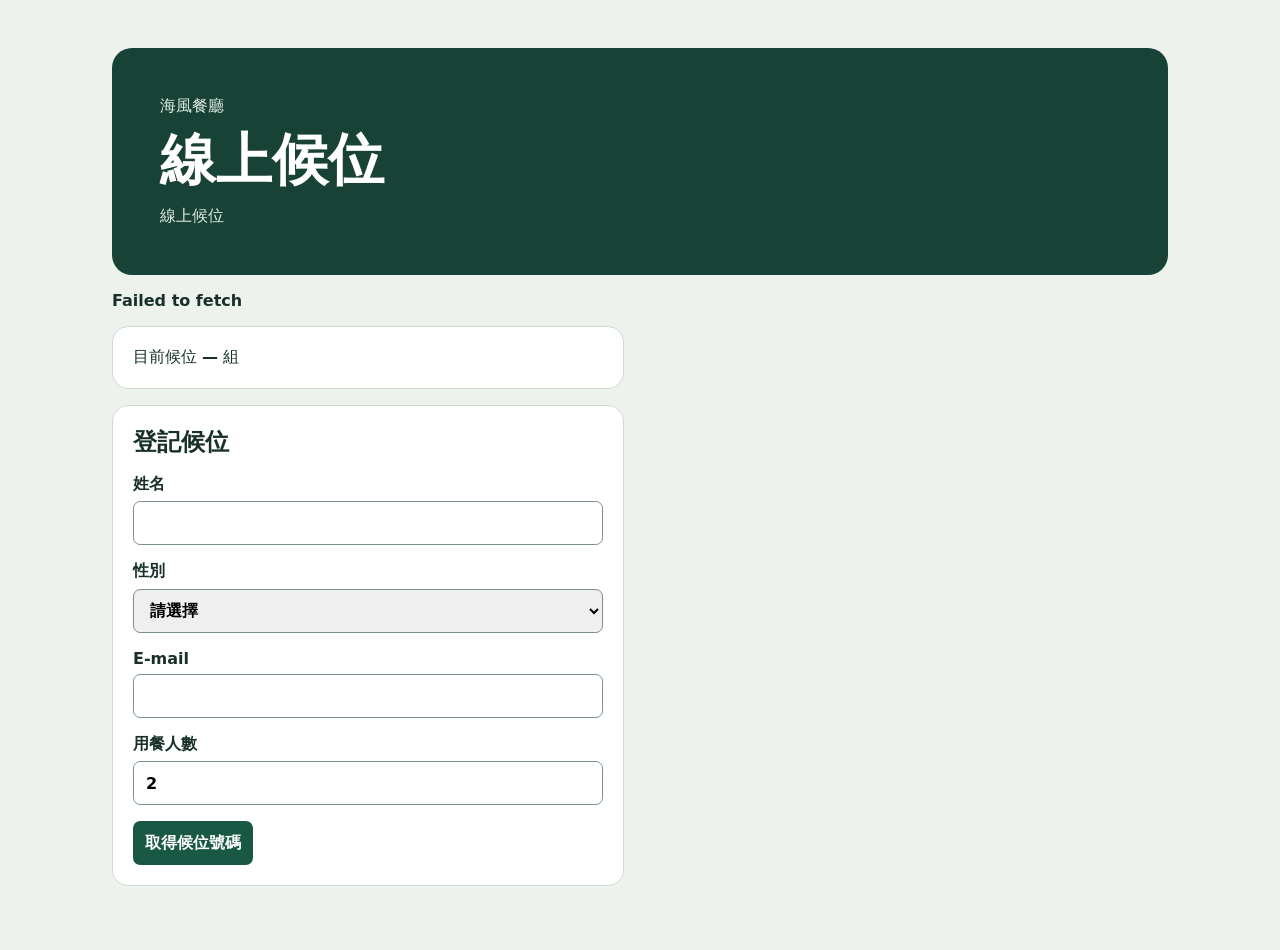
<file: waitlist/index.html>
<!doctype html>
<html lang="zh-Hant">
<head>
<meta charset="utf-8">
<meta name="viewport" content="width=device-width, initial-scale=1">
<title>線上候位｜海風餐廳</title>
<link rel="stylesheet" href="waitlist.css">
<script defer src="app.js"></script>
</head>
<body><main>
<header><p id="restaurant"></p><h1>線上候位</h1><p id="mode"></p></header>
<p id="message" role="status"></p>
<section class="summary">目前候位 <strong id="count">—</strong> 組</section>
<form class="card" id="join">
<h2>登記候位</h2>
<label>姓名<input name="name" maxlength="40" autocomplete="name" required></label>
<label>性別<select name="gender" required><option value="">請選擇</option><option>男</option><option>女</option><option>不透露</option></select></label>
<label>E-mail<input name="email" type="email" maxlength="160" autocomplete="email" required></label>
<label>用餐人數<input name="party_size" type="number" min="1" max="20" value="2" required></label>
<button type="submit">取得候位號碼</button>
</form>
<section class="card" id="ticket" hidden>
<h2>你的候位號碼</h2><strong class="number" id="number"></strong>
<p id="status"></p><p>前面還有 <strong id="ahead"></strong> 組 · 用餐 <strong id="party"></strong> 人</p>
<small>每 5 秒更新。輪到時請留意 E-mail。</small>
</section>
</main></body></html>
</file>
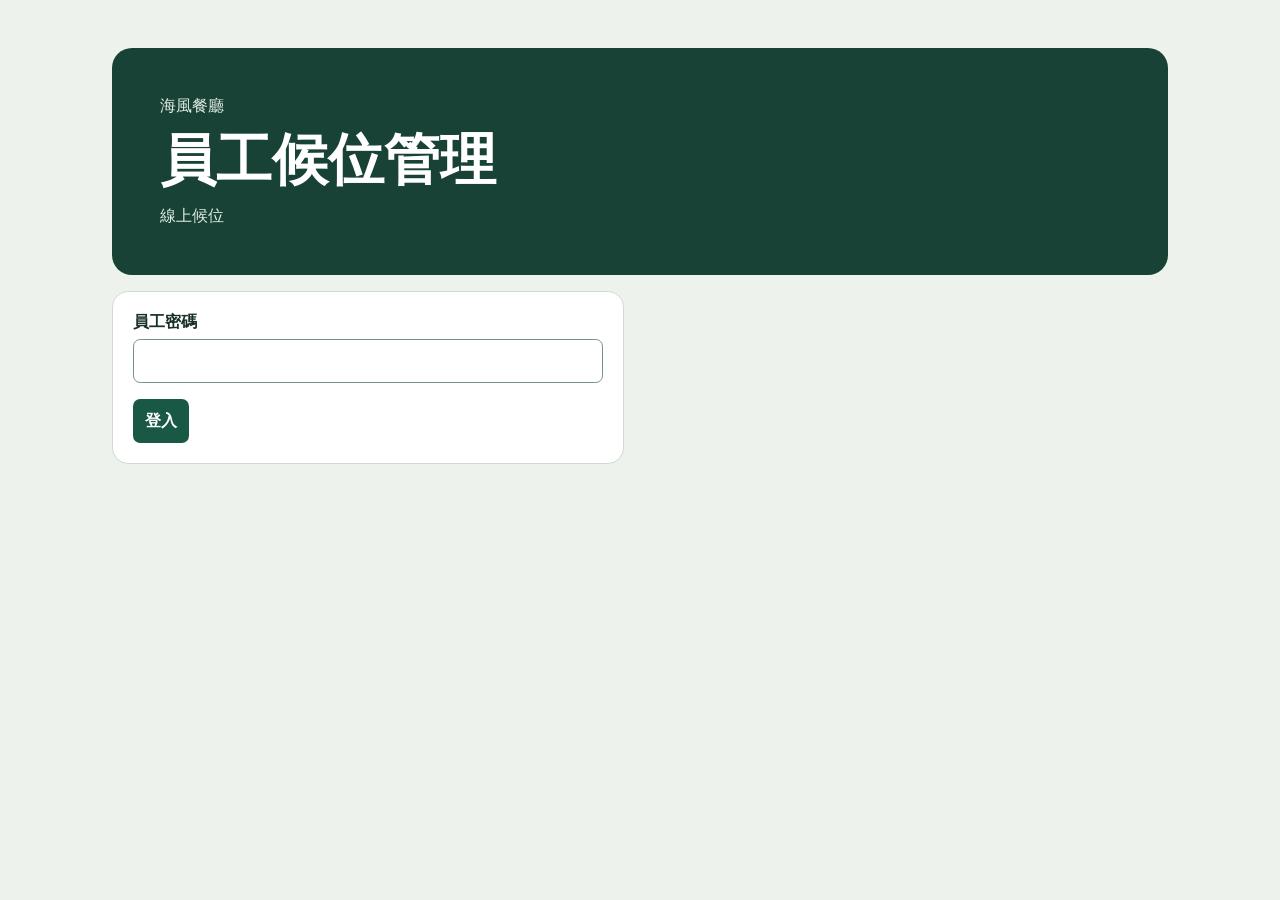
<file: waitlist/staff.html>
<!doctype html>
<html lang="zh-Hant">
<head>
<meta charset="utf-8">
<meta name="viewport" content="width=device-width, initial-scale=1">
<title>員工候位管理｜海風餐廳</title>
<link rel="stylesheet" href="waitlist.css">
<script defer src="app.js"></script>
</head>
<body>
<main>
<header><p id="restaurant"></p><h1>員工候位管理</h1><p id="mode"></p></header>
<p id="message" role="status"></p>
<form class="card" id="login">
  <label>員工密碼<input id="password" type="password" required></label>
  <button type="submit">登入</button>
</form>
<section class="card" id="dashboard" hidden>
  <div class="bar"><h2>目前候位 <span id="count"></span> 組</h2><button id="logout">登出</button></div>
  <p id="empty">目前沒有候位。</p>
  <div class="table"><table><thead><tr><th>號碼</th><th>姓名</th><th>性別</th><th>E-mail</th><th>人數</th><th>狀態</th><th>登記時間</th><th>操作</th></tr></thead><tbody id="rows"></tbody></table></div>
</section>
</main>
</body>
</html>
</file>
<file: waitlist/waitlist.css>
:root { font-family: system-ui, sans-serif; color:#182f2a; background:#edf3ec; color-scheme:light; }
* { box-sizing:border-box; }
body { margin:0; }
main { max-width:72rem; margin:auto; padding:clamp(1rem,4vw,3rem); }
header { background:#194237; color:white; border-radius:1.25rem; padding:clamp(1.25rem,5vw,3rem); }
header p { margin:0; color:#e0ece2; }
h1 { margin:.4rem 0; font-size:clamp(2rem,5vw,3.5rem); }
h2 { margin:0 0 1rem; }
.card,.summary { background:white; border:1px solid #cedbd2; border-radius:1rem; padding:1.25rem; margin:1rem 0; }
form,.summary,#ticket { max-width:32rem; }
label { display:grid; gap:.4rem; margin-bottom:1rem; font-weight:650; }
input,select,button { font:inherit; min-height:2.75rem; border-radius:.45rem; padding:.5rem .75rem; }
input,select { border:1px solid #769287; width:100%; }
button { border:0; background:#195844; color:white; cursor:pointer; font-weight:650; }
button:disabled { opacity:.55; cursor:default; }
:focus-visible { outline:3px solid #a45b14; outline-offset:3px; }
.number { display:block; font-size:4rem; line-height:1; color:#195844; }
.bar { display:flex; align-items:center; justify-content:space-between; gap:1rem; }
.bar h2 { margin:0; }
.table { overflow-x:auto; }
table { border-collapse:collapse; width:100%; text-align:left; white-space:nowrap; }
th,td { padding:.7rem .5rem; border-bottom:1px solid #cedbd2; }
td button { margin-right:.3rem; }
#message { font-weight:650; }
</file>
